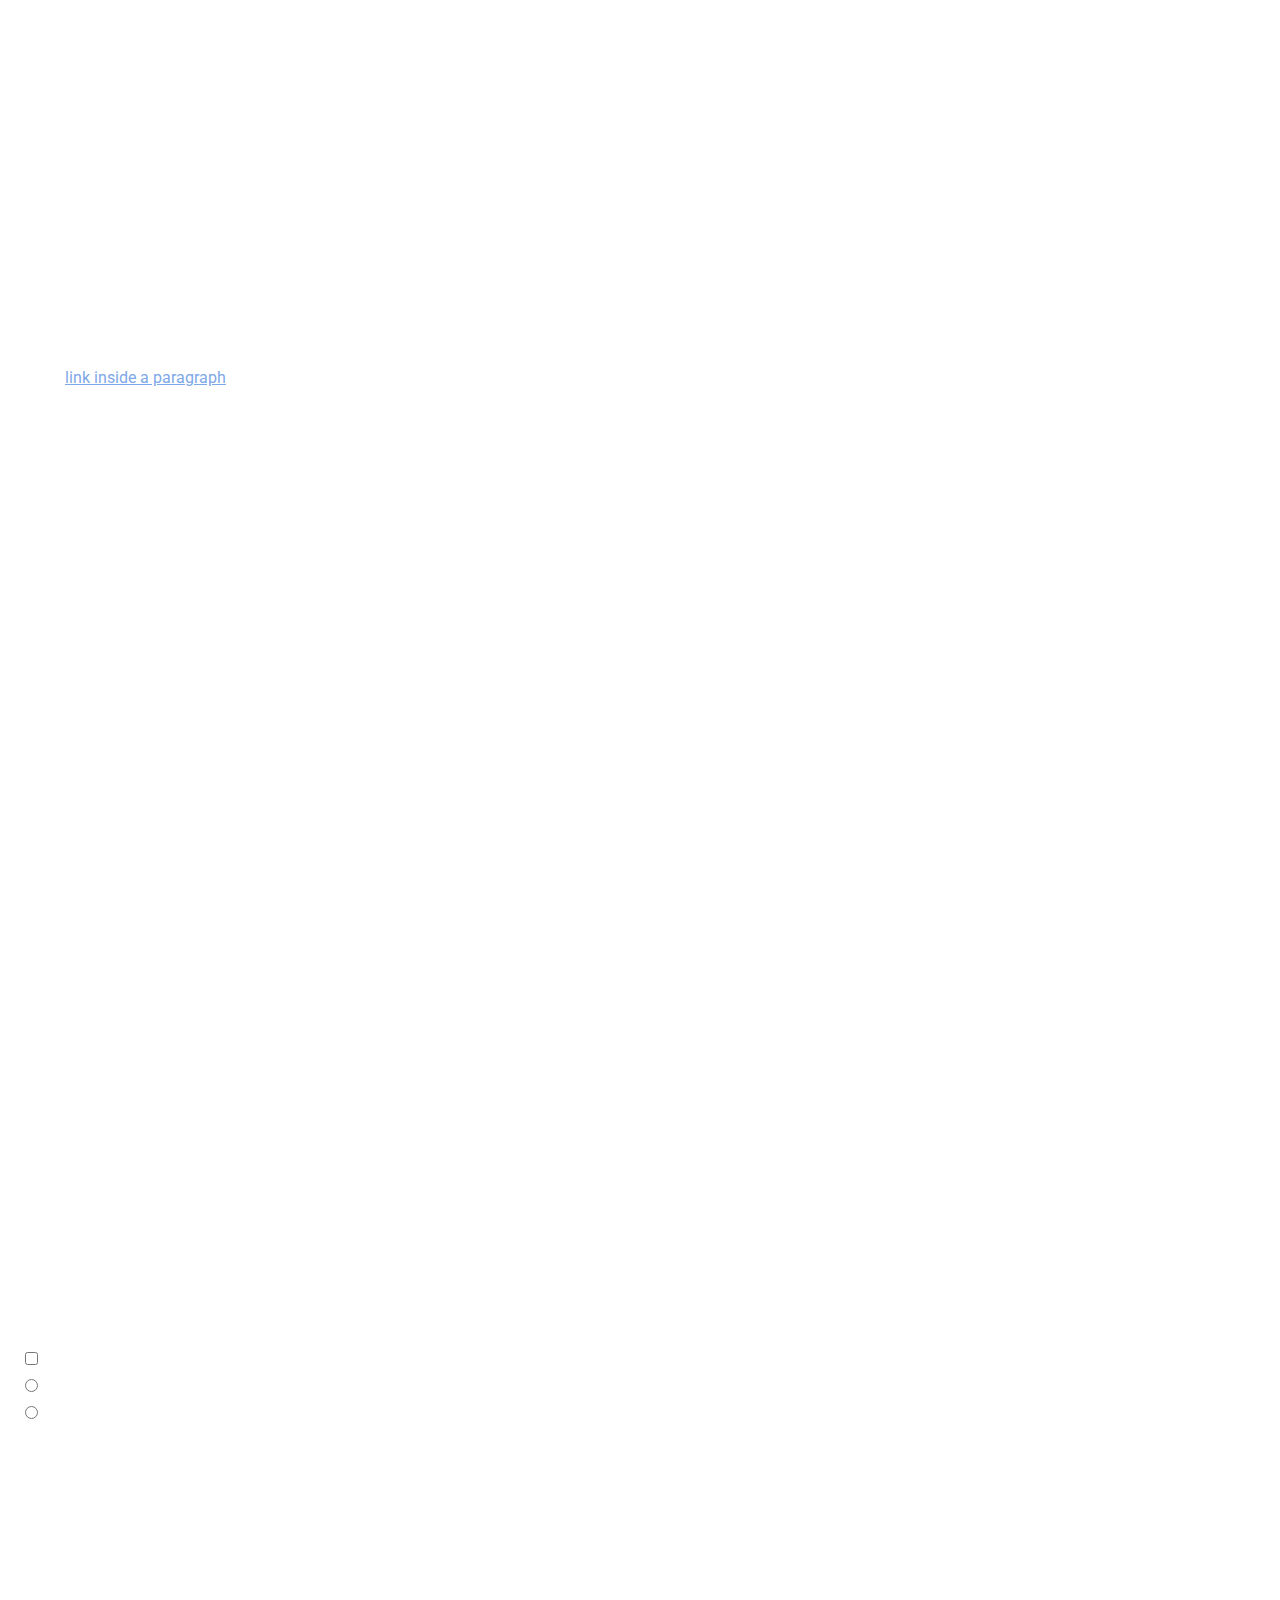
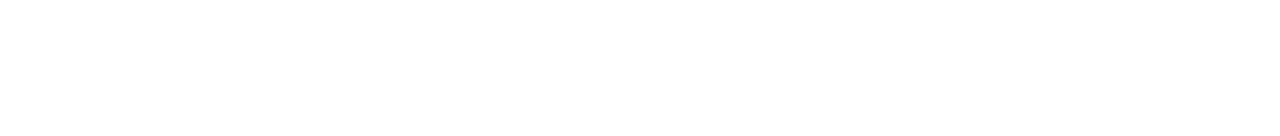
<file: src/index.html>
<!DOCTYPE html>
<html lang="en">
<head>
  <meta charset="UTF-8" />
  <meta name="viewport" content="width=device-width, initial-scale=1.0" />
  <title>Frosted CSS Framework</title>
  <link rel="stylesheet" href="../css/frosted.css" />
  <style>
    body {
      min-height: 100vh;
      background: url('https://images.unsplash.com/photo-1534796636912-3b95b3ab5986?w=1920&q=80') no-repeat center center / cover fixed;
    }
  </style>
</head>
<body>

<div>

  <!-- Headings -->
  <section>
    <h2>Headings (h1–h6)</h2>
    <h1>Heading 1</h1>
    <h2>Heading 2</h2>
    <h3>Heading 3</h3>
    <h4>Heading 4</h4>
    <h5>Heading 5</h5>
    <h6>Heading 6</h6>
  </section>

  <!-- Paragraphs & Links -->
  <section>
    <h2>Paragraphs &amp; Links</h2>
    <div>
      <div>
        <p>This is a paragraph of text demonstrating the base paragraph styling of the Frosted CSS framework. It should be readable and well-spaced.</p>
        <p>Here is a <a href="#">link inside a paragraph</a> to show anchor styling.</p>
      </div>
    </div>
  </section>

  <!-- Lists -->
  <section>
    <h2>Lists (ul, ol, li)</h2>
    <div>
      <div>
        <h3>Unordered List</h3>
        <ul>
          <li>Item one</li>
          <li>Item two</li>
          <li>Item three</li>
        </ul>
      </div>
      <div>
        <h3>Ordered List</h3>
        <ol>
          <li>First item</li>
          <li>Second item</li>
          <li>Third item</li>
        </ol>
      </div>
    </div>
  </section>

  <!-- Buttons -->
  <section>
    <h2>Buttons</h2>
    <button>Default Button</button>
  </section>

  <!-- Forms & Inputs -->
  <section>
    <h2>Forms &amp; Inputs</h2>
    <form>
      <div>
        <div>
          <label for="text-input">Text Input</label>
          <input type="text" id="text-input" placeholder="Enter text..." />
        </div>
        <div>
          <label for="email-input">Email</label>
          <input type="email" id="email-input" placeholder="email@example.com" />
        </div>
      </div>
      <div>
        <div>
          <label for="password-input">Password</label>
          <input type="password" id="password-input" placeholder="••••••••" />
        </div>
        <div>
          <label for="select-input">Select</label>
          <select id="select-input">
            <option>Option 1</option>
            <option>Option 2</option>
            <option>Option 3</option>
          </select>
        </div>
      </div>
      <div>
        <div>
          <label for="textarea-input">Textarea</label>
          <textarea id="textarea-input" rows="3" placeholder="Write something..."></textarea>
        </div>
      </div>
      <div>
        <div>
          <label><input type="checkbox" /> Checkbox</label>
        </div>
        <div>
          <label><input type="radio" name="radio" /> Radio A</label>
        </div>
        <div>
          <label><input type="radio" name="radio" /> Radio B</label>
        </div>
      </div>
      <div>
        <div>
          <button type="submit">Submit</button>
        </div>
      </div>
    </form>
  </section>

  <!-- Tables -->
  <section>
    <h2>Tables</h2>
    <div>
      <div>
        <table>
          <thead>
            <tr>
              <th>#</th>
              <th>Name</th>
              <th>Role</th>
              <th>Status</th>
            </tr>
          </thead>
          <tbody>
            <tr>
              <td>1</td>
              <td>Alice</td>
              <td>Developer</td>
              <td>Active</td>
            </tr>
            <tr>
              <td>2</td>
              <td>Bob</td>
              <td>Designer</td>
              <td>Inactive</td>
            </tr>
            <tr>
              <td>3</td>
              <td>Charlie</td>
              <td>Manager</td>
              <td>Active</td>
            </tr>
          </tbody>
        </table>
      </div>
    </div>
  </section>

</div>

</body>
</html>
</file>
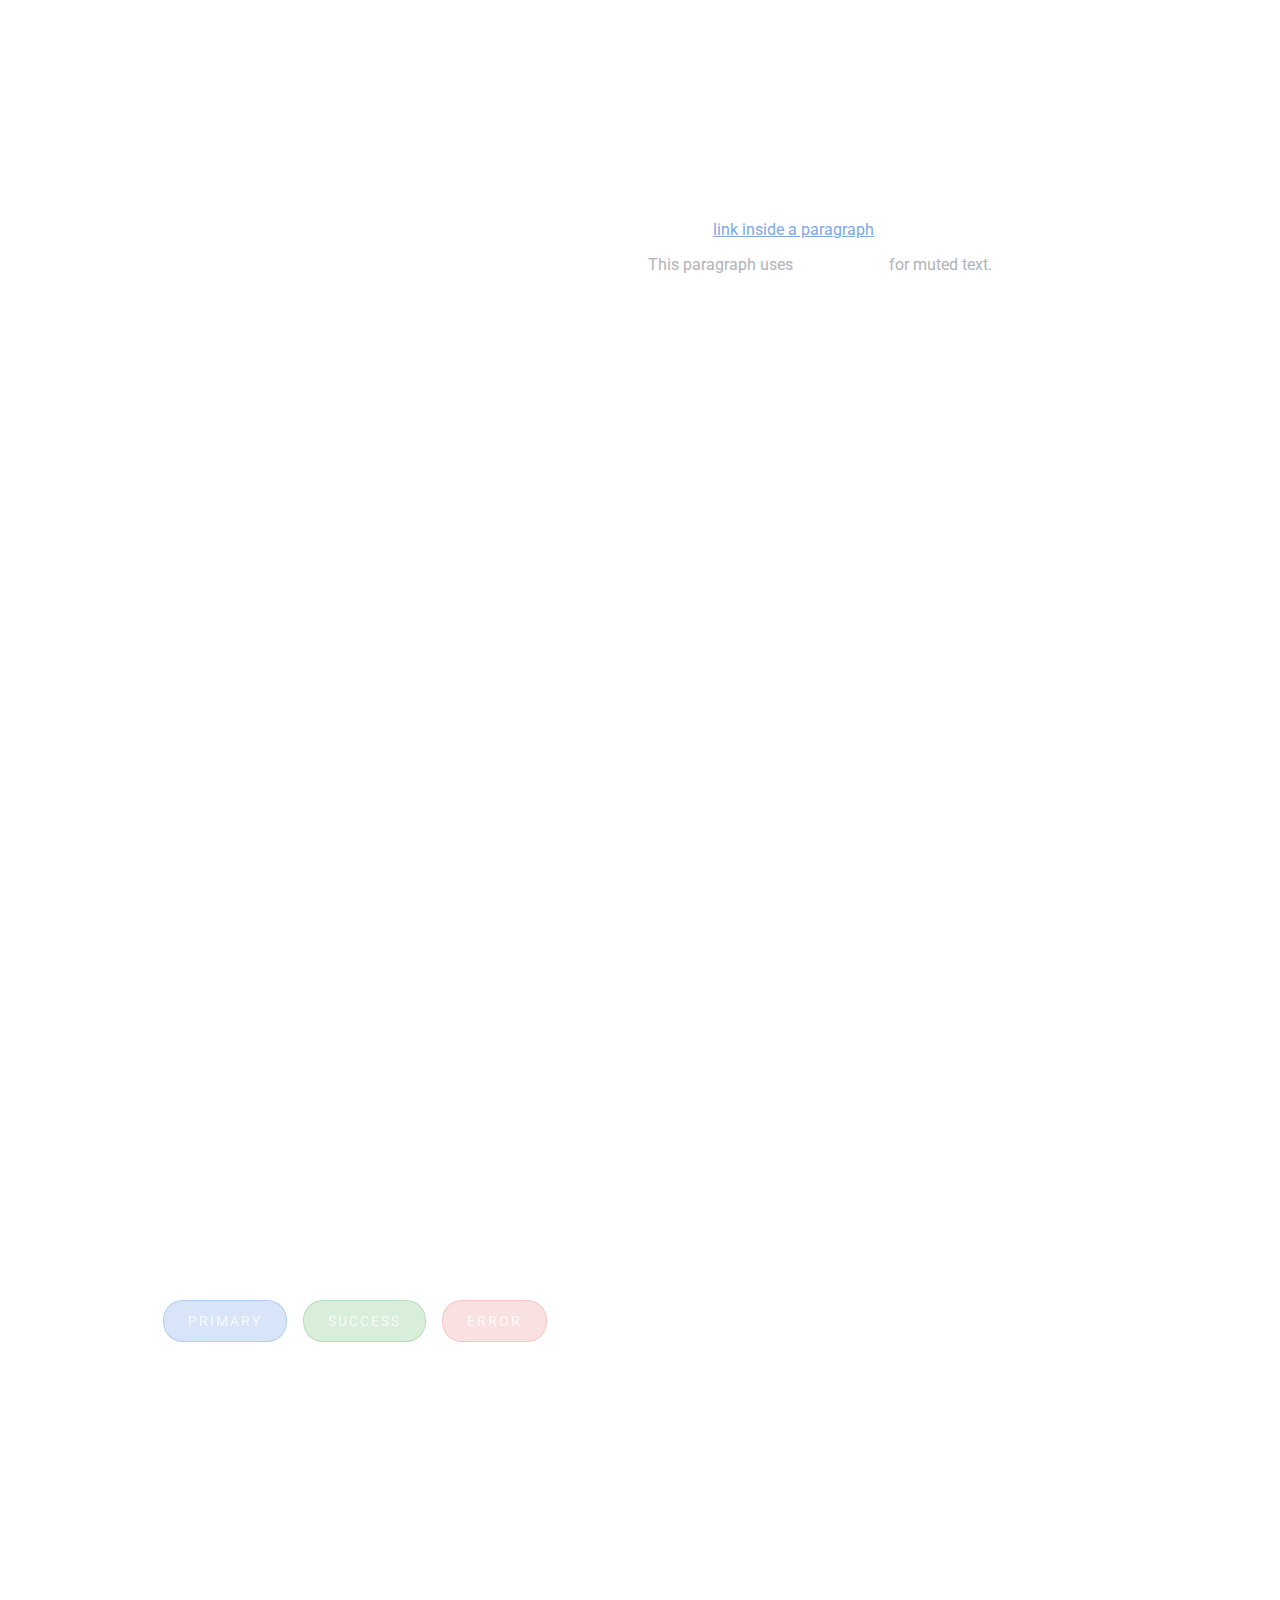
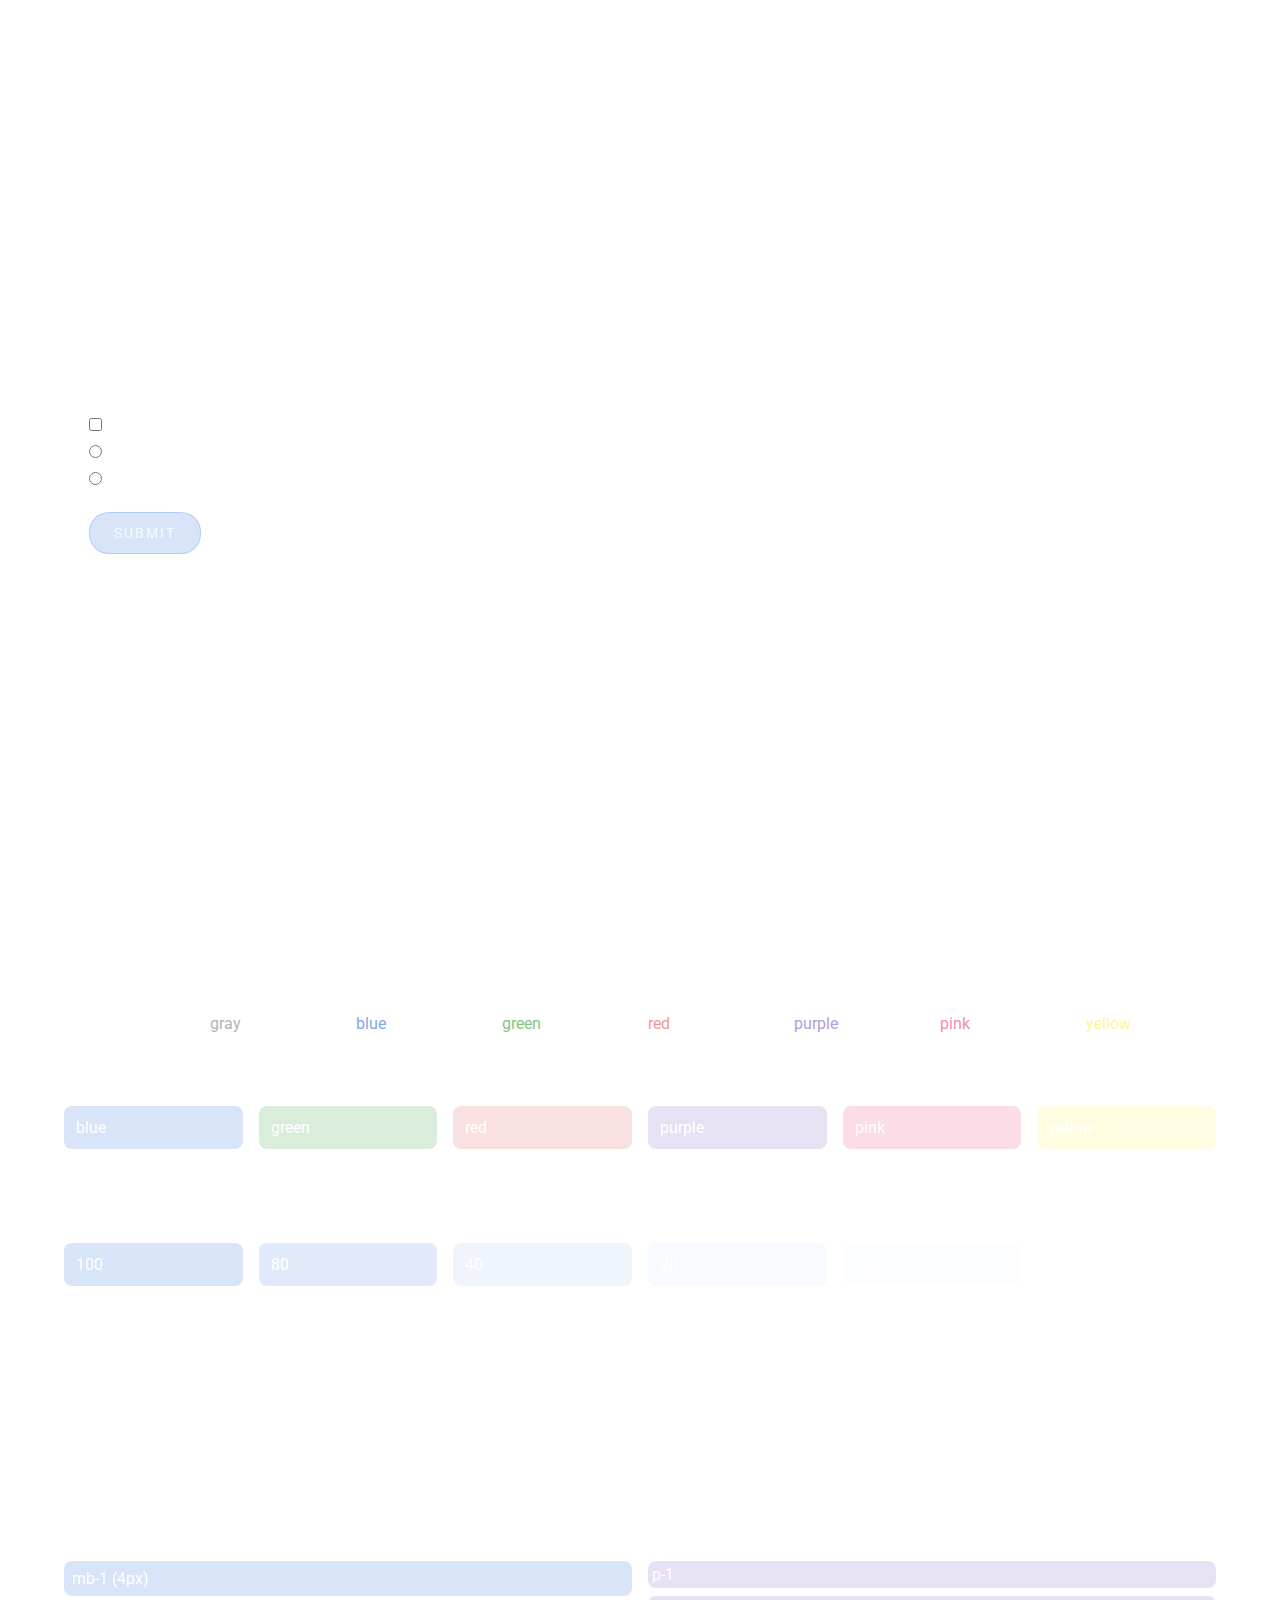
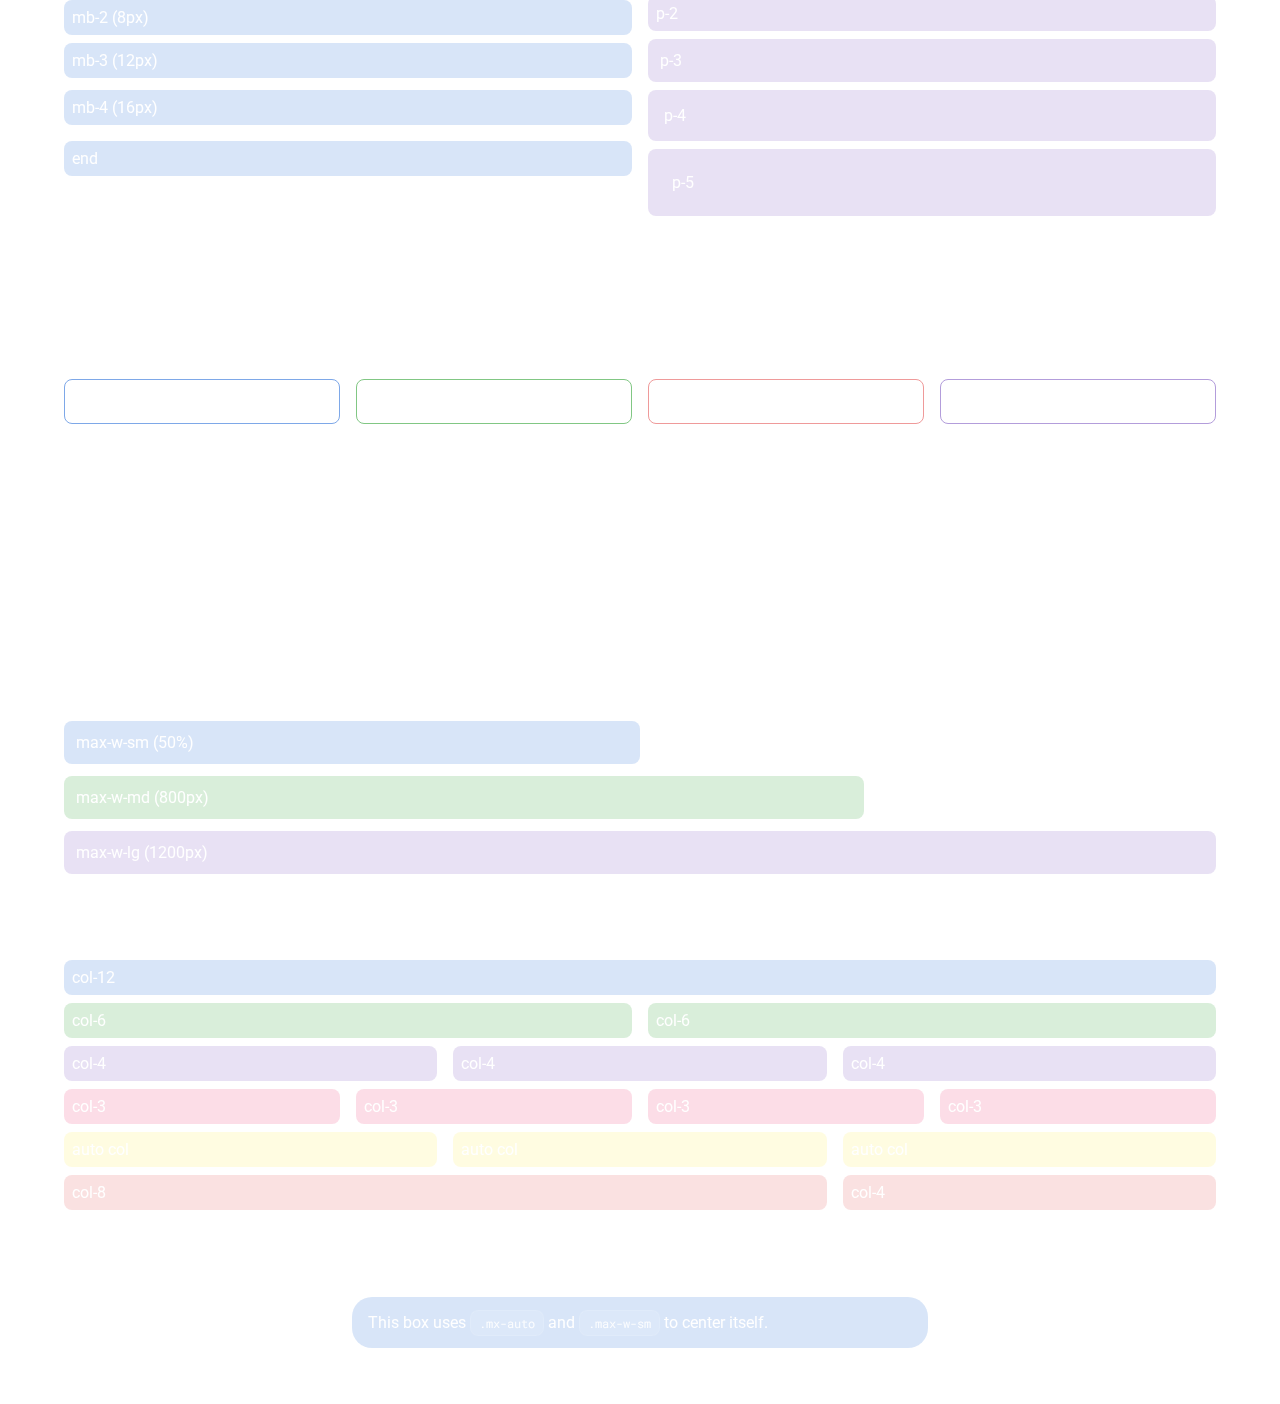
<file: src/showcase.html>
<!doctype html>
<html lang="en">
  <head>
    <meta charset="UTF-8" />
    <meta name="viewport" content="width=device-width, initial-scale=1.0" />
    <title>Frosted CSS Framework - Full Showcase</title>
    <link rel="stylesheet" href="../css/frosted.css" />
  </head>
  <body>

    <!-- Grid layout -->
    <div class="container p-5 text-white">

      <!-- Headings -->
      <section class="mb-6">
        <h1 class="h1">Frosted CSS Framework</h1>
        <p>A full showcase of every feature the framework offers.</p>
      </section>

      <!-- Typography -->
      <section class="mb-6">
        <h2 class="h2 mb-4">Typography</h2>
        <div class="row">
          <div class="col-6">
            <h1 class="h1">Heading 1</h1>
            <h2 class="h2">Heading 2</h2>
            <h3 class="h3">Heading 3</h3>
            <h4 class="h4">Heading 4</h4>
            <h5 class="h5">Heading 5</h5>
            <h6 class="h6">Heading 6</h6>
          </div>
          <div class="col-6">
            <p class="mb-4">This is a standard paragraph with default styling.</p>
            <p class="mb-4">Here is a <a href="#" class="link">link inside a paragraph</a> showing anchor styles.</p>
            <p class="text-gray mb-4">This paragraph uses <span class="code">.text-gray</span> for muted text.</p>
            <p class="fw-bold mb-4">This paragraph uses <span class="code">.fw-bold</span> for emphasis.</p>
            <p class="text-sm mb-4">Small text with <span class="code">.text-sm</span></p>
            <p class="text-base mb-4">Base text with <span class="code">.text-base</span></p>
            <p class="text-lg mb-4">Large text with <span class="code">.text-lg</span></p>
          </div>
        </div>
      </section>

      <!-- Letter Spacing and Line Height -->
      <section class="mb-6">
        <h2 class="h2 mb-4">Letter Spacing &amp; Line Height</h2>
        <div class="row">
          <div class="col-6">
            <h4 class="h4 mb-3">Letter Spacing</h4>
            <p class="tracking-0 mb-2">tracking-0 (0px)</p>
            <p class="tracking-1 mb-2">tracking-1 (1px)</p>
            <p class="tracking-2 mb-2">tracking-2 (2px)</p>
          </div>
          <div class="col-6">
            <h4 class="h4 mb-3">Line Height</h4>
            <p class="leading-tight mb-3">leading-tight (1.2) - Lorem ipsum dolor sit amet, consectetur adipiscing elit. Suspendisse varius enim in eros elementum tristique.</p>
            <p class="leading-normal mb-3">leading-normal (1.5) - Lorem ipsum dolor sit amet, consectetur adipiscing elit. Suspendisse varius enim in eros elementum tristique.</p>
          </div>
        </div>
      </section>

      <!-- Code -->
      <section class="mb-6">
        <h2 class="h2 mb-4">Code</h2>
        <p class="mb-4">Inline code: <span class="code">const x = 42;</span></p>
        <p class="mb-4">Keyboard input: <span class="kbd">Ctrl + S</span></p>
        <p class="mb-4">Sample output: <span class="samp">Error: file not found</span></p>
        <div class="pre"><span class="code">function greet(name) {
  return `Hello, ${name}!`;
}</span></div>
      </section>

      <!-- Lists -->
      <section class="mb-6">
        <h2 class="h2 mb-4">Lists</h2>
        <div class="row">
          <div class="col-4">
            <h4 class="h4">Unordered List</h4>
            <ul class="list list-unordered">
              <li class="list-item">Item one</li>
              <li class="list-item">Item two</li>
              <li class="list-item">
                Item three
                <ul class="list list-unordered">
                  <li class="list-item">Nested item</li>
                  <li class="list-item">Nested item</li>
                </ul>
              </li>
            </ul>
          </div>
          <div class="col-4">
            <h4 class="h4">Ordered List</h4>
            <ol class="list list-ordered">
              <li class="list-item">First item</li>
              <li class="list-item">Second item</li>
              <li class="list-item">Third item</li>
            </ol>
          </div>
          <div class="col-4">
            <h4 class="h4">Definition List</h4>
            <dl class="list">
              <dt class="list-term">HTML</dt>
              <dd class="list-detail">HyperText Markup Language</dd>
              <dt class="list-term">CSS</dt>
              <dd class="list-detail">Cascading Style Sheets</dd>
              <dt class="list-term">JS</dt>
              <dd class="list-detail">JavaScript</dd>
            </dl>
          </div>
        </div>
      </section>

      <!-- Buttons -->
      <section class="mb-6">
        <h2 class="h2 mb-4">Buttons</h2>
        <div class="row">
          <div class="col-auto">
            <button class="btn">Btn</button>
          </div>
          <div class="col-auto">
            <button class="btn-primary">Primary</button>
          </div>
          <div class="col-auto">
            <button class="btn-success">Success</button>
          </div>
          <div class="col-auto">
            <button class="btn-error">Error</button>
          </div>
        </div>
      </section>

      <!-- Forms -->
      <section class="mb-6">
        <h2 class="h2 mb-4">Forms</h2>
        <div class="form">
          <div class="form-group">
            <label class="form-label" for="username">Username</label>
            <input class="form-control" type="text" id="username" placeholder="Enter username..." />
          </div>
          <div class="form-group">
            <label class="form-label" for="email">Email</label>
            <input class="form-control" type="email" id="email" placeholder="you@example.com" />
          </div>
          <div class="form-group">
            <label class="form-label" for="pass">Password</label>
            <input class="form-control" type="password" id="pass" placeholder="••••••••" />
          </div>
          <div class="form-group">
            <label class="form-label" for="bio">Bio</label>
            <textarea class="form-control" id="bio" rows="3" placeholder="Tell us about yourself..."></textarea>
          </div>
          <div class="form-group">
            <label class="form-label" for="role">Role</label>
            <select class="form-select" id="role">
              <option value="" disabled selected>Choose a role...</option>
              <option value="dev">Developer</option>
              <option value="design">Designer</option>
              <option value="pm">Manager</option>
            </select>
          </div>
          <div class="form-check">
            <input class="form-check-input" type="checkbox" id="terms" />
            <label class="form-check-label" for="terms">I agree to the terms</label>
          </div>
          <div class="form-check">
            <input class="form-check-input" type="radio" name="plan" id="free" />
            <label class="form-check-label" for="free">Free Plan</label>
          </div>
          <div class="form-check">
            <input class="form-check-input" type="radio" name="plan" id="pro" />
            <label class="form-check-label" for="pro">Pro Plan</label>
          </div>
          <button class="btn-primary mt-4">Submit</button>
        </div>
      </section>

      <!-- Tables -->
      <section class="mb-6">
        <h2 class="h2 mb-4">Tables</h2>
        <table class="table table-frosted table-striped table-hover">
          <thead>
            <tr>
              <th>#</th>
              <th>Project</th>
              <th>Status</th>
              <th>Deadline</th>
            </tr>
          </thead>
          <tbody>
            <tr>
              <td>1</td>
              <td>Website Redesign</td>
              <td>In Progress</td>
              <td>Mar 2026</td>
            </tr>
            <tr>
              <td>2</td>
              <td>Mobile App</td>
              <td>Planning</td>
              <td>Jun 2026</td>
            </tr>
            <tr>
              <td>3</td>
              <td>API Integration</td>
              <td>Complete</td>
              <td>Jan 2026</td>
            </tr>
            <tr>
              <td>4</td>
              <td>Documentation</td>
              <td>In Progress</td>
              <td>Apr 2026</td>
            </tr>
          </tbody>
        </table>
      </section>

      <!-- Color utilities -->
      <section class="mb-6">
        <h2 class="h2 mb-4">Color Utilities</h2>
        <h4 class="h4 mb-3">Text Colors</h4>
        <div class="row mb-4">
          <div class="col"><p class="text-white">white</p></div>
          <div class="col"><p class="text-gray">gray</p></div>
          <div class="col"><p class="text-blue">blue</p></div>
          <div class="col"><p class="text-green">green</p></div>
          <div class="col"><p class="text-red">red</p></div>
          <div class="col"><p class="text-purple">purple</p></div>
          <div class="col"><p class="text-pink">pink</p></div>
          <div class="col"><p class="text-yellow">yellow</p></div>
        </div>
        <h4 class="h4 mb-3">Background Colors</h4>
        <div class="row">
          <div class="col"><div class="bg-blue text-white p-3 rounded-sm mb-2">blue</div></div>
          <div class="col"><div class="bg-green text-white p-3 rounded-sm mb-2">green</div></div>
          <div class="col"><div class="bg-red text-white p-3 rounded-sm mb-2">red</div></div>
          <div class="col"><div class="bg-purple text-white p-3 rounded-sm mb-2">purple</div></div>
          <div class="col"><div class="bg-pink text-white p-3 rounded-sm mb-2">pink</div></div>
          <div class="col"><div class="bg-yellow text-white p-3 rounded-sm mb-2">yellow</div></div>
        </div>
      </section>

      <!-- Opacity utilities -->
      <section class="mb-6">
        <h2 class="h2 mb-4">Opacity Utilities</h2>
        <div class="row">
          <div class="col"><div class="bg-blue p-3 rounded-sm mb-2 opacity-100">100</div></div>
          <div class="col"><div class="bg-blue p-3 rounded-sm mb-2 opacity-80">80</div></div>
          <div class="col"><div class="bg-blue p-3 rounded-sm mb-2 opacity-40">40</div></div>
          <div class="col"><div class="bg-blue p-3 rounded-sm mb-2 opacity-20">20</div></div>
          <div class="col"><div class="bg-blue p-3 rounded-sm mb-2 opacity-10">10</div></div>
          <div class="col"><div class="bg-blue p-3 rounded-sm mb-2 opacity-0">0</div></div>
        </div>
      </section>

      <!-- Blur utilities -->
      <section class="mb-6">
        <h2 class="h2 mb-4">Blur Utilities</h2>
        <div class="row">
          <div class="col"><div class="border border-white p-3 rounded-sm mb-2 blur-0">blur-0</div></div>
          <div class="col"><div class="border border-white p-3 rounded-sm mb-2 blur-1">blur-1</div></div>
          <div class="col"><div class="border border-white p-3 rounded-sm mb-2 blur-2">blur-2</div></div>
          <div class="col"><div class="border border-white p-3 rounded-sm mb-2 blur-3">blur-3</div></div>
        </div>
      </section>

      <!-- Spacing utilities -->
      <section class="mb-6">
        <h2 class="h2 mb-4">Spacing Utilities</h2>
        <div class="row">
          <div class="col-6">
            <h4 class="h4 mb-3">Margin</h4>
            <div class="bg-blue p-2 rounded-sm mb-1 blur-1">mb-1 (4px)</div>
            <div class="bg-blue p-2 rounded-sm mb-2">mb-2 (8px)</div>
            <div class="bg-blue p-2 rounded-sm mb-3">mb-3 (12px)</div>
            <div class="bg-blue p-2 rounded-sm mb-4">mb-4 (16px)</div>
            <div class="bg-blue p-2 rounded-sm">end</div>
          </div>
          <div class="col-6">
            <h4 class="h4 mb-3">Padding</h4>
            <div class="bg-purple p-1 rounded-sm mb-2">p-1</div>
            <div class="bg-purple p-2 rounded-sm mb-2">p-2</div>
            <div class="bg-purple p-3 rounded-sm mb-2">p-3</div>
            <div class="bg-purple p-4 rounded-sm mb-2">p-4</div>
            <div class="bg-purple p-5 rounded-sm mb-2">p-5</div>
          </div>
        </div>
      </section>

      <!-- Border utilities -->
      <section class="mb-6">
        <h2 class="h2 mb-4">Border Utilities</h2>
        <div class="row">
          <div class="col">
            <div class="border border-white p-3 mb-2 rounded-0">rounded-0</div>
          </div>
          <div class="col">
            <div class="border border-white p-3 mb-2 rounded-sm">rounded-sm</div>
          </div>
          <div class="col">
            <div class="border border-white p-3 mb-2 rounded-md">rounded-md</div>
          </div>
          <div class="col">
            <div class="border border-white p-3 mb-2 rounded-full px-4">rounded-full</div>
          </div>
        </div>
        <div class="row mt-4">
          <div class="col">
            <div class="border-1 border-blue p-3 rounded-sm">border-blue</div>
          </div>
          <div class="col">
            <div class="border-1 border-green p-3 rounded-sm">border-green</div>
          </div>
          <div class="col">
            <div class="border-1 border-red p-3 rounded-sm">border-red</div>
          </div>
          <div class="col">
            <div class="border-1 border-purple p-3 rounded-sm">border-purple</div>
          </div>
        </div>
      </section>

      <!-- Font weight utilities -->
      <section class="mb-6">
        <h2 class="h2 mb-4">Font Weight Utilities</h2>
        <p class="fw-light">Light (300)</p>
        <p class="fw-regular">Regular (400)</p>
        <p class="fw-medium">Medium (500)</p>
        <p class="fw-bold">Bold (700)</p>
      </section>

      <!-- Max Width utilities -->
      <section class="mb-6">
        <h2 class="h2 mb-4">Max Width Utilities</h2>
        <div class="bg-blue p-3 rounded-sm mb-3 max-w-sm">max-w-sm (50%)</div>
        <div class="bg-green p-3 rounded-sm mb-3 max-w-md">max-w-md (800px)</div>
        <div class="bg-purple p-3 rounded-sm mb-3 max-w-lg">max-w-lg (1200px)</div>
      </section>

      <!-- Grid system -->
      <section class="mb-6">
        <h2 class="h2 mb-4">Grid System</h2>
        <div class="row mb-2">
          <div class="col-12"><div class="bg-blue p-2 rounded-sm">col-12</div></div>
        </div>
        <div class="row mb-2">
          <div class="col-6"><div class="bg-green p-2 rounded-sm">col-6</div></div>
          <div class="col-6"><div class="bg-green p-2 rounded-sm">col-6</div></div>
        </div>
        <div class="row mb-2">
          <div class="col-4"><div class="bg-purple p-2 rounded-sm">col-4</div></div>
          <div class="col-4"><div class="bg-purple p-2 rounded-sm">col-4</div></div>
          <div class="col-4"><div class="bg-purple p-2 rounded-sm">col-4</div></div>
        </div>
        <div class="row mb-2">
          <div class="col-3"><div class="bg-pink p-2 rounded-sm">col-3</div></div>
          <div class="col-3"><div class="bg-pink p-2 rounded-sm">col-3</div></div>
          <div class="col-3"><div class="bg-pink p-2 rounded-sm">col-3</div></div>
          <div class="col-3"><div class="bg-pink p-2 rounded-sm">col-3</div></div>
        </div>
        <div class="row mb-2">
          <div class="col"><div class="bg-yellow p-2 rounded-sm">auto col</div></div>
          <div class="col"><div class="bg-yellow p-2 rounded-sm">auto col</div></div>
          <div class="col"><div class="bg-yellow p-2 rounded-sm">auto col</div></div>
        </div>
        <div class="row">
          <div class="col-8"><div class="bg-red p-2 rounded-sm">col-8</div></div>
          <div class="col-4"><div class="bg-red p-2 rounded-sm">col-4</div></div>
        </div>
      </section>

      <!-- Centered content -->
      <section class="mb-6">
        <h2 class="h2 mb-4">Centered Content</h2>
        <div class="bg-blue p-4 rounded-md mx-auto max-w-sm">
          This box uses <span class="code">.mx-auto</span> and <span class="code">.max-w-sm</span> to center itself.
        </div>
      </section>

    </div>
  </body>
</html>
</file>
<file: css/frosted.css>
@import url("https://fonts.googleapis.com/css2?family=Roboto:wght@300;400;500;700&display=swap");
@import url("https://fonts.googleapis.com/css2?family=Roboto+Mono:wght@400;500;700&display=swap");
/***
    The new CSS reset - version 1.11.3 (last updated 25.08.2024)
    GitHub page: https://github.com/elad2412/the-new-css-reset
***/
*:where(:not(html, iframe, canvas, img, svg, video, audio):not(svg *, symbol *)) {
  all: unset;
  display: revert;
}

*,
*::before,
*::after {
  box-sizing: border-box;
}

html {
  -moz-text-size-adjust: none;
  -webkit-text-size-adjust: none;
  text-size-adjust: none;
}

a, button {
  cursor: revert;
}

ol, ul, menu, summary {
  list-style: none;
}

ol {
  counter-reset: revert;
}

img {
  max-inline-size: 100%;
  max-block-size: 100%;
}

table {
  border-collapse: collapse;
}

input, textarea {
  -webkit-user-select: auto;
}

textarea {
  white-space: revert;
}

meter {
  -webkit-appearance: revert;
  appearance: revert;
}

:where(pre) {
  all: revert;
  box-sizing: border-box;
}

::placeholder {
  color: unset;
}

:where([hidden]) {
  display: none;
}

:where([contenteditable]:not([contenteditable=false])) {
  -moz-user-modify: read-write;
  -webkit-user-modify: read-write;
  overflow-wrap: break-word;
  -webkit-line-break: after-white-space;
  -webkit-user-select: auto;
}

:where([draggable=true]) {
  -webkit-user-drag: element;
}

:where(dialog:modal) {
  all: revert;
  box-sizing: border-box;
}

::-webkit-details-marker {
  display: none;
}

body {
  font-family: "Roboto", sans-serif;
  font-size: 16px;
  font-weight: 400;
  color: #FFFFFF;
  min-height: 100vh;
  background: url("https://images.unsplash.com/photo-1534796636912-3b95b3ab5986?w=1920&q=80") no-repeat center center/cover fixed;
}

p {
  margin-top: 0;
  margin-bottom: 16px;
}

button, .btn {
  appearance: none;
  -webkit-appearance: none;
  display: inline-block;
  padding: 12px 24px;
  text-decoration: none;
  border-radius: 20px;
  background-color: rgba(255, 255, 255, 0.02);
  border: 1px solid rgba(255, 255, 255, 0.15);
  backdrop-filter: blur(2px);
  -webkit-backdrop-filter: blur(2px);
  color: rgba(255, 255, 255, 0.8);
  font-size: 14px;
  letter-spacing: 2px;
  cursor: pointer;
  text-transform: uppercase;
}
button:hover, .btn:hover {
  background-color: rgba(255, 255, 255, 0.2);
}
button:focus, .btn:focus {
  outline: none;
}

.btn-primary {
  appearance: none;
  -webkit-appearance: none;
  display: inline-block;
  padding: 12px 24px;
  text-decoration: none;
  border-radius: 20px;
  background-color: rgba(126, 168, 232, 0.3);
  border: 1px solid rgba(126, 168, 232, 0.4);
  backdrop-filter: blur(2px);
  -webkit-backdrop-filter: blur(2px);
  color: rgba(255, 255, 255, 0.8);
  font-size: 14px;
  letter-spacing: 2px;
  cursor: pointer;
  text-transform: uppercase;
}
.btn-primary:hover {
  background-color: rgba(255, 255, 255, 0.2);
}
.btn-primary:focus {
  outline: none;
}

.btn-success {
  appearance: none;
  -webkit-appearance: none;
  display: inline-block;
  padding: 12px 24px;
  text-decoration: none;
  border-radius: 20px;
  background-color: rgba(129, 199, 132, 0.3);
  border: 1px solid rgba(129, 199, 132, 0.4);
  backdrop-filter: blur(2px);
  -webkit-backdrop-filter: blur(2px);
  color: rgba(255, 255, 255, 0.8);
  font-size: 14px;
  letter-spacing: 2px;
  cursor: pointer;
  text-transform: uppercase;
}
.btn-success:hover {
  background-color: rgba(255, 255, 255, 0.2);
}
.btn-success:focus {
  outline: none;
}

.btn-error {
  appearance: none;
  -webkit-appearance: none;
  display: inline-block;
  padding: 12px 24px;
  text-decoration: none;
  border-radius: 20px;
  background-color: rgba(239, 154, 154, 0.3);
  border: 1px solid rgba(239, 154, 154, 0.4);
  backdrop-filter: blur(2px);
  -webkit-backdrop-filter: blur(2px);
  color: rgba(255, 255, 255, 0.8);
  font-size: 14px;
  letter-spacing: 2px;
  cursor: pointer;
  text-transform: uppercase;
}
.btn-error:hover {
  background-color: rgba(255, 255, 255, 0.2);
}
.btn-error:focus {
  outline: none;
}

.container {
  width: 100%;
  max-width: 1200px;
  margin-inline: auto;
  padding-inline: 16px;
}

.row {
  display: flex;
  flex-wrap: wrap;
  margin-inline: -8px;
}

.col-1 {
  flex: 0 0 auto;
  width: 8.3333333333%;
  padding-inline: 8px;
}

.col-2 {
  flex: 0 0 auto;
  width: 16.6666666667%;
  padding-inline: 8px;
}

.col-3 {
  flex: 0 0 auto;
  width: 25%;
  padding-inline: 8px;
}

.col-4 {
  flex: 0 0 auto;
  width: 33.3333333333%;
  padding-inline: 8px;
}

.col-5 {
  flex: 0 0 auto;
  width: 41.6666666667%;
  padding-inline: 8px;
}

.col-6 {
  flex: 0 0 auto;
  width: 50%;
  padding-inline: 8px;
}

.col-7 {
  flex: 0 0 auto;
  width: 58.3333333333%;
  padding-inline: 8px;
}

.col-8 {
  flex: 0 0 auto;
  width: 66.6666666667%;
  padding-inline: 8px;
}

.col-9 {
  flex: 0 0 auto;
  width: 75%;
  padding-inline: 8px;
}

.col-10 {
  flex: 0 0 auto;
  width: 83.3333333333%;
  padding-inline: 8px;
}

.col-11 {
  flex: 0 0 auto;
  width: 91.6666666667%;
  padding-inline: 8px;
}

.col-12 {
  flex: 0 0 auto;
  width: 100%;
  padding-inline: 8px;
}

.col {
  flex: 1 0 0%;
  padding-inline: 8px;
}

.col-auto {
  flex: 0 0 auto;
  width: auto;
  padding-inline: 8px;
}

@media (max-width: 768px) {
  .col-1 {
    width: 100%;
  }
  .col-2 {
    width: 100%;
  }
  .col-3 {
    width: 100%;
  }
  .col-4 {
    width: 100%;
  }
  .col-5 {
    width: 100%;
  }
  .col-6 {
    width: 100%;
  }
  .col-7 {
    width: 100%;
  }
  .col-8 {
    width: 100%;
  }
  .col-9 {
    width: 100%;
  }
  .col-10 {
    width: 100%;
  }
  .col-11 {
    width: 100%;
  }
  .col-12 {
    width: 100%;
  }
}
form, .form {
  max-width: 50%;
  padding: 24px;
  border-radius: 20px;
  background-color: rgba(255, 255, 255, 0.02);
  border: 1px solid rgba(255, 255, 255, 0.15);
  backdrop-filter: blur(2px);
  -webkit-backdrop-filter: blur(2px);
}
form label:not(.form-check-label), .form label:not(.form-check-label) {
  display: block;
  margin-bottom: 8px;
  color: rgba(255, 255, 255, 0.8);
}
form input:not([type=checkbox]):not([type=radio]),
form textarea, .form input:not([type=checkbox]):not([type=radio]),
.form textarea {
  width: 100%;
  padding: 12px 24px;
  border-radius: 20px;
  border: 1px solid rgba(255, 255, 255, 0.15);
  background-color: rgba(255, 255, 255, 0.02);
  backdrop-filter: blur(2px);
  -webkit-backdrop-filter: blur(2px);
  color: rgba(255, 255, 255, 0.8);
}
form input:not([type=checkbox]):not([type=radio]):hover,
form textarea:hover, .form input:not([type=checkbox]):not([type=radio]):hover,
.form textarea:hover {
  background-color: rgba(255, 255, 255, 0.2);
}
form input:not([type=checkbox]):not([type=radio]):focus,
form textarea:focus, .form input:not([type=checkbox]):not([type=radio]):focus,
.form textarea:focus {
  outline: none;
  border-color: rgba(126, 168, 232, 0.4);
  background-color: rgba(126, 168, 232, 0.3);
}
form input:not([type=checkbox]):not([type=radio])::placeholder,
form textarea::placeholder, .form input:not([type=checkbox]):not([type=radio])::placeholder,
.form textarea::placeholder {
  color: rgba(255, 255, 255, 0.4);
}
form input:not([type=checkbox]):not([type=radio]),
form textarea, .form input:not([type=checkbox]):not([type=radio]),
.form textarea {
  margin-bottom: 16px;
}
form input[type=checkbox],
form input[type=radio], .form input[type=checkbox],
.form input[type=radio] {
  appearance: revert;
  -webkit-appearance: revert;
  width: auto;
  height: auto;
  margin-right: 8px;
  margin-bottom: 0;
  cursor: pointer;
  backdrop-filter: none;
  -webkit-backdrop-filter: none;
  background-color: transparent;
  background-image: none;
  border: revert;
  border-radius: revert;
  padding: revert;
  color: revert;
}
form select, .form select {
  width: 100%;
  padding: 12px 24px;
  border-radius: 20px;
  border: 1px solid rgba(255, 255, 255, 0.15);
  background-color: rgba(255, 255, 255, 0.02);
  backdrop-filter: blur(2px);
  -webkit-backdrop-filter: blur(2px);
  color: rgba(255, 255, 255, 0.8);
}
form select:hover, .form select:hover {
  background-color: rgba(255, 255, 255, 0.2);
}
form select:focus, .form select:focus {
  outline: none;
  border-color: rgba(126, 168, 232, 0.4);
  background-color: rgba(126, 168, 232, 0.3);
}
form select::placeholder, .form select::placeholder {
  color: rgba(255, 255, 255, 0.4);
}
form select, .form select {
  appearance: none;
  -webkit-appearance: none;
  padding-right: 48px;
  cursor: pointer;
  margin-bottom: 16px;
  background-image: url("data:image/svg+xml,%3Csvg xmlns='http://www.w3.org/2000/svg' width='12' height='8' viewBox='0 0 12 8'%3E%3Cpath fill='rgba(255,255,255,0.8)' d='M6 8L0 0h12z'/%3E%3C/svg%3E");
  background-repeat: no-repeat;
  background-position: right 24px center;
}
form select option, .form select option {
  background-color: #131313;
  color: rgba(255, 255, 255, 0.8);
  padding: 12px;
}

.form-group {
  margin-bottom: 16px;
}

.form-label {
  display: block;
  color: rgba(255, 255, 255, 0.8);
}

.form-control {
  width: 100%;
  padding: 12px 24px;
  border-radius: 20px;
  border: 1px solid rgba(255, 255, 255, 0.15);
  background-color: rgba(255, 255, 255, 0.02);
  backdrop-filter: blur(2px);
  -webkit-backdrop-filter: blur(2px);
  color: rgba(255, 255, 255, 0.8);
}
.form-control:hover {
  background-color: rgba(255, 255, 255, 0.2);
}
.form-control:focus {
  outline: none;
  border-color: rgba(126, 168, 232, 0.4);
  background-color: rgba(126, 168, 232, 0.3);
}
.form-control::placeholder {
  color: rgba(255, 255, 255, 0.4);
}

.form-select {
  width: 100%;
  padding: 12px 24px;
  border-radius: 20px;
  border: 1px solid rgba(255, 255, 255, 0.15);
  background-color: rgba(255, 255, 255, 0.02);
  backdrop-filter: blur(2px);
  -webkit-backdrop-filter: blur(2px);
  color: rgba(255, 255, 255, 0.8);
}
.form-select:hover {
  background-color: rgba(255, 255, 255, 0.2);
}
.form-select:focus {
  outline: none;
  border-color: rgba(126, 168, 232, 0.4);
  background-color: rgba(126, 168, 232, 0.3);
}
.form-select::placeholder {
  color: rgba(255, 255, 255, 0.4);
}
.form-select {
  appearance: none;
  -webkit-appearance: none;
  padding-right: 48px;
  cursor: pointer;
  background-image: url("data:image/svg+xml,%3Csvg xmlns='http://www.w3.org/2000/svg' width='12' height='8' viewBox='0 0 12 8'%3E%3Cpath fill='rgba(255,255,255,0.8)' d='M6 8L0 0h12z'/%3E%3C/svg%3E");
  background-repeat: no-repeat;
  background-position: right 24px center;
}
.form-select option {
  background-color: #131313;
  color: rgba(255, 255, 255, 0.8);
  padding: 12px;
}

.form-check {
  display: flex;
  align-items: center;
  margin-bottom: 8px;
  gap: 8px;
}

.form-check-input {
  appearance: revert;
  -webkit-appearance: revert;
  width: auto;
  height: auto;
  margin: 0;
  margin-right: 8px;
  padding: revert;
  border: revert;
  border-radius: revert;
  background-color: transparent;
  backdrop-filter: none;
  -webkit-backdrop-filter: none;
  cursor: pointer;
}

.form-check-label {
  color: rgba(255, 255, 255, 0.8);
  cursor: pointer;
}

h1, h2, h3, h4, h5, h6,
.h1, .h2, .h3, .h4, .h5, .h6 {
  margin-top: 0;
  margin-bottom: 8px;
  font-family: "Roboto", sans-serif;
  color: #FFFFFF;
  font-weight: 500;
  line-height: 1.2;
}

h1, .h1 {
  font-size: 2.5rem;
}

h2, .h2 {
  font-size: 2rem;
}

h3, .h3 {
  font-size: 1.75rem;
}

h4, .h4 {
  font-size: 1.5rem;
}

h5, .h5 {
  font-size: 1.25rem;
}

h6, .h6 {
  font-size: 1rem;
}

ul, ol, dl, .list {
  margin-top: 0;
  margin-bottom: 16px;
  padding-left: 32px;
  font-family: "Roboto", sans-serif;
  color: rgba(255, 255, 255, 0.8);
}

li, .list-item {
  line-height: 1.5;
}

ul ul, ul ol, ol ul, ol ol,
.list .list {
  margin-bottom: 0;
}

ul, .list-unordered {
  list-style-type: disc;
}

ol, .list-ordered {
  list-style-type: decimal;
}

dt, .list-term {
  font-weight: 700;
}

dd, .list-detail {
  margin-bottom: 8px;
  margin-left: 0;
}

table, .table {
  max-width: 800px;
  width: 100%;
  border-collapse: separate;
  border-spacing: 0;
  font-family: "Roboto", sans-serif;
  font-size: 16px;
  margin-bottom: 16px;
  color: rgba(255, 255, 255, 0.8);
  background-color: rgba(255, 255, 255, 0.02);
  border: 1px solid rgba(255, 255, 255, 0.15);
  border-radius: 20px;
  backdrop-filter: blur(2px);
  -webkit-backdrop-filter: blur(2px);
  overflow: hidden;
}
table thead, .table thead {
  background-color: rgba(255, 255, 255, 0.05);
}
table th,
table td, .table th,
.table td {
  text-align: left;
  padding: 12px 24px;
  border-bottom: 1px solid rgba(255, 255, 255, 0.15);
}
table th, .table th {
  font-weight: 700;
}
table tbody tr:last-child td, .table tbody tr:last-child td {
  border-bottom: none;
}

.table-frosted {
  background-color: rgba(255, 255, 255, 0.02);
  border: 1px solid rgba(255, 255, 255, 0.15);
  border-radius: 20px;
  backdrop-filter: blur(2px);
  -webkit-backdrop-filter: blur(2px);
  overflow: hidden;
}

.table-striped tbody tr:nth-child(odd) {
  background-color: rgba(255, 255, 255, 0.04);
}

.table-hover tbody tr:hover {
  background-color: rgba(255, 255, 255, 0.1);
}

code, kbd, samp,
.code, .kbd, .samp {
  font-family: "Roboto Mono", monospace;
  font-size: 12px;
  color: rgba(255, 255, 255, 0.9);
  background-color: rgba(255, 255, 255, 0.08);
  padding: 4px 8px;
  border-radius: 8px;
  border: 1px solid rgba(255, 255, 255, 0.1);
}

pre, .pre {
  font-family: "Roboto Mono", monospace;
  font-size: 12px;
  color: rgba(255, 255, 255, 0.9);
  background-color: rgba(255, 255, 255, 0.02);
  border: 1px solid rgba(255, 255, 255, 0.15);
  border-radius: 20px;
  padding: 16px 24px;
  margin-top: 16px;
  margin-bottom: 16px;
  backdrop-filter: blur(2px);
  -webkit-backdrop-filter: blur(2px);
  overflow-x: auto;
  white-space: pre;
}
pre code, pre .code, .pre code, .pre .code {
  background: none;
  border: none;
  padding: 0;
  border-radius: 0;
}

a, .link {
  color: #7ea8e8;
  text-decoration: underline;
}
a:hover, .link:hover {
  color: rgba(126, 168, 232, 0.75);
}
a:focus, .link:focus {
  outline: none;
}

.bg-white {
  background-color: rgba(255, 255, 255, 0.3);
  backdrop-filter: blur(2px);
  -webkit-backdrop-filter: blur(2px);
}

.bg-black {
  background-color: rgba(19, 19, 19, 0.3);
  backdrop-filter: blur(2px);
  -webkit-backdrop-filter: blur(2px);
}

.bg-gray {
  background-color: rgba(176, 179, 184, 0.3);
  backdrop-filter: blur(2px);
  -webkit-backdrop-filter: blur(2px);
}

.bg-blue {
  background-color: rgba(126, 168, 232, 0.3);
  backdrop-filter: blur(2px);
  -webkit-backdrop-filter: blur(2px);
}

.bg-green {
  background-color: rgba(129, 199, 132, 0.3);
  backdrop-filter: blur(2px);
  -webkit-backdrop-filter: blur(2px);
}

.bg-red {
  background-color: rgba(239, 154, 154, 0.3);
  backdrop-filter: blur(2px);
  -webkit-backdrop-filter: blur(2px);
}

.bg-purple {
  background-color: rgba(179, 157, 219, 0.3);
  backdrop-filter: blur(2px);
  -webkit-backdrop-filter: blur(2px);
}

.bg-pink {
  background-color: rgba(244, 143, 177, 0.3);
  backdrop-filter: blur(2px);
  -webkit-backdrop-filter: blur(2px);
}

.bg-yellow {
  background-color: rgba(255, 245, 157, 0.3);
  backdrop-filter: blur(2px);
  -webkit-backdrop-filter: blur(2px);
}

.text-white {
  color: #FFFFFF;
}

.text-black {
  color: #131313;
}

.text-gray {
  color: #b0b3b8;
}

.text-blue {
  color: #7ea8e8;
}

.text-green {
  color: #81c784;
}

.text-red {
  color: #ef9a9a;
}

.text-purple {
  color: #b39ddb;
}

.text-pink {
  color: #f48fb1;
}

.text-yellow {
  color: #fff59d;
}

.border-0 {
  border-width: 0;
  border-style: solid;
}

.border-1 {
  border-width: 1px;
  border-style: solid;
}

.border-2 {
  border-width: 2px;
  border-style: solid;
}

.border-3 {
  border-width: 3px;
  border-style: solid;
}

.border-4 {
  border-width: 4px;
  border-style: solid;
}

.border {
  border: 1px solid;
}

.border-none {
  border: none;
}

.border-white {
  border-color: #FFFFFF;
}

.border-black {
  border-color: #131313;
}

.border-gray {
  border-color: #b0b3b8;
}

.border-blue {
  border-color: #7ea8e8;
}

.border-green {
  border-color: #81c784;
}

.border-red {
  border-color: #ef9a9a;
}

.border-purple {
  border-color: #b39ddb;
}

.border-pink {
  border-color: #f48fb1;
}

.border-yellow {
  border-color: #fff59d;
}

.rounded-0 {
  border-radius: 0;
}

.rounded-sm {
  border-radius: 8px;
}

.rounded-md {
  border-radius: 20px;
}

.rounded-full {
  border-radius: 9999px;
}

.blur-0 {
  backdrop-filter: blur(0px);
  -webkit-backdrop-filter: blur(0px);
}

.blur-1 {
  backdrop-filter: blur(2px);
  -webkit-backdrop-filter: blur(2px);
}

.blur-2 {
  backdrop-filter: blur(4px);
  -webkit-backdrop-filter: blur(4px);
}

.blur-3 {
  backdrop-filter: blur(8px);
  -webkit-backdrop-filter: blur(8px);
}

.opacity-0 {
  opacity: 0;
}

.opacity-2 {
  opacity: 0.02;
}

.opacity-4 {
  opacity: 0.04;
}

.opacity-5 {
  opacity: 0.05;
}

.opacity-8 {
  opacity: 0.08;
}

.opacity-10 {
  opacity: 0.1;
}

.opacity-15 {
  opacity: 0.15;
}

.opacity-20 {
  opacity: 0.2;
}

.opacity-30 {
  opacity: 0.3;
}

.opacity-40 {
  opacity: 0.4;
}

.opacity-75 {
  opacity: 0.75;
}

.opacity-80 {
  opacity: 0.8;
}

.opacity-90 {
  opacity: 0.9;
}

.opacity-100 {
  opacity: 1;
}

.fw-light {
  font-weight: 300;
}

.fw-regular {
  font-weight: 400;
}

.fw-medium {
  font-weight: 500;
}

.fw-bold {
  font-weight: 700;
}

.text-sm {
  font-size: 12px;
}

.text-base {
  font-size: 14px;
}

.text-md {
  font-size: 16px;
}

.text-lg {
  font-size: 24px;
}

.text-xl {
  font-size: 36px;
}

.text-2xl {
  font-size: 48px;
}

.text-3xl {
  font-size: 64px;
}

.text-h1 {
  font-size: 2.5rem;
}

.text-h2 {
  font-size: 2rem;
}

.text-h3 {
  font-size: 1.75rem;
}

.text-h4 {
  font-size: 1.5rem;
}

.text-h5 {
  font-size: 1.25rem;
}

.text-h6 {
  font-size: 1rem;
}

.tracking-0 {
  letter-spacing: 0;
}

.tracking-1 {
  letter-spacing: 1px;
}

.tracking-2 {
  letter-spacing: 2px;
}

.leading-tight {
  line-height: 1.2;
}

.leading-normal {
  line-height: 1.5;
}

.max-w-sm {
  max-width: 50%;
}

.max-w-md {
  max-width: 800px;
}

.max-w-lg {
  max-width: 1200px;
}

.m-0 {
  margin: 0;
}

.mt-0 {
  margin-top: 0;
}

.mr-0 {
  margin-right: 0;
}

.mb-0 {
  margin-bottom: 0;
}

.ml-0 {
  margin-left: 0;
}

.mx-0 {
  margin-inline: 0;
}

.my-0 {
  margin-block: 0;
}

.m-1 {
  margin: 4px;
}

.mt-1 {
  margin-top: 4px;
}

.mr-1 {
  margin-right: 4px;
}

.mb-1 {
  margin-bottom: 4px;
}

.ml-1 {
  margin-left: 4px;
}

.mx-1 {
  margin-inline: 4px;
}

.my-1 {
  margin-block: 4px;
}

.m-2 {
  margin: 8px;
}

.mt-2 {
  margin-top: 8px;
}

.mr-2 {
  margin-right: 8px;
}

.mb-2 {
  margin-bottom: 8px;
}

.ml-2 {
  margin-left: 8px;
}

.mx-2 {
  margin-inline: 8px;
}

.my-2 {
  margin-block: 8px;
}

.m-3 {
  margin: 12px;
}

.mt-3 {
  margin-top: 12px;
}

.mr-3 {
  margin-right: 12px;
}

.mb-3 {
  margin-bottom: 12px;
}

.ml-3 {
  margin-left: 12px;
}

.mx-3 {
  margin-inline: 12px;
}

.my-3 {
  margin-block: 12px;
}

.m-4 {
  margin: 16px;
}

.mt-4 {
  margin-top: 16px;
}

.mr-4 {
  margin-right: 16px;
}

.mb-4 {
  margin-bottom: 16px;
}

.ml-4 {
  margin-left: 16px;
}

.mx-4 {
  margin-inline: 16px;
}

.my-4 {
  margin-block: 16px;
}

.m-5 {
  margin: 24px;
}

.mt-5 {
  margin-top: 24px;
}

.mr-5 {
  margin-right: 24px;
}

.mb-5 {
  margin-bottom: 24px;
}

.ml-5 {
  margin-left: 24px;
}

.mx-5 {
  margin-inline: 24px;
}

.my-5 {
  margin-block: 24px;
}

.m-6 {
  margin: 32px;
}

.mt-6 {
  margin-top: 32px;
}

.mr-6 {
  margin-right: 32px;
}

.mb-6 {
  margin-bottom: 32px;
}

.ml-6 {
  margin-left: 32px;
}

.mx-6 {
  margin-inline: 32px;
}

.my-6 {
  margin-block: 32px;
}

.m-7 {
  margin: 48px;
}

.mt-7 {
  margin-top: 48px;
}

.mr-7 {
  margin-right: 48px;
}

.mb-7 {
  margin-bottom: 48px;
}

.ml-7 {
  margin-left: 48px;
}

.mx-7 {
  margin-inline: 48px;
}

.my-7 {
  margin-block: 48px;
}

.m-8 {
  margin: 64px;
}

.mt-8 {
  margin-top: 64px;
}

.mr-8 {
  margin-right: 64px;
}

.mb-8 {
  margin-bottom: 64px;
}

.ml-8 {
  margin-left: 64px;
}

.mx-8 {
  margin-inline: 64px;
}

.my-8 {
  margin-block: 64px;
}

.mx-auto {
  margin-inline: auto;
}

.p-0 {
  padding: 0;
}

.pt-0 {
  padding-top: 0;
}

.pr-0 {
  padding-right: 0;
}

.pb-0 {
  padding-bottom: 0;
}

.pl-0 {
  padding-left: 0;
}

.px-0 {
  padding-inline: 0;
}

.py-0 {
  padding-block: 0;
}

.p-1 {
  padding: 4px;
}

.pt-1 {
  padding-top: 4px;
}

.pr-1 {
  padding-right: 4px;
}

.pb-1 {
  padding-bottom: 4px;
}

.pl-1 {
  padding-left: 4px;
}

.px-1 {
  padding-inline: 4px;
}

.py-1 {
  padding-block: 4px;
}

.p-2 {
  padding: 8px;
}

.pt-2 {
  padding-top: 8px;
}

.pr-2 {
  padding-right: 8px;
}

.pb-2 {
  padding-bottom: 8px;
}

.pl-2 {
  padding-left: 8px;
}

.px-2 {
  padding-inline: 8px;
}

.py-2 {
  padding-block: 8px;
}

.p-3 {
  padding: 12px;
}

.pt-3 {
  padding-top: 12px;
}

.pr-3 {
  padding-right: 12px;
}

.pb-3 {
  padding-bottom: 12px;
}

.pl-3 {
  padding-left: 12px;
}

.px-3 {
  padding-inline: 12px;
}

.py-3 {
  padding-block: 12px;
}

.p-4 {
  padding: 16px;
}

.pt-4 {
  padding-top: 16px;
}

.pr-4 {
  padding-right: 16px;
}

.pb-4 {
  padding-bottom: 16px;
}

.pl-4 {
  padding-left: 16px;
}

.px-4 {
  padding-inline: 16px;
}

.py-4 {
  padding-block: 16px;
}

.p-5 {
  padding: 24px;
}

.pt-5 {
  padding-top: 24px;
}

.pr-5 {
  padding-right: 24px;
}

.pb-5 {
  padding-bottom: 24px;
}

.pl-5 {
  padding-left: 24px;
}

.px-5 {
  padding-inline: 24px;
}

.py-5 {
  padding-block: 24px;
}

.p-6 {
  padding: 32px;
}

.pt-6 {
  padding-top: 32px;
}

.pr-6 {
  padding-right: 32px;
}

.pb-6 {
  padding-bottom: 32px;
}

.pl-6 {
  padding-left: 32px;
}

.px-6 {
  padding-inline: 32px;
}

.py-6 {
  padding-block: 32px;
}

.p-7 {
  padding: 48px;
}

.pt-7 {
  padding-top: 48px;
}

.pr-7 {
  padding-right: 48px;
}

.pb-7 {
  padding-bottom: 48px;
}

.pl-7 {
  padding-left: 48px;
}

.px-7 {
  padding-inline: 48px;
}

.py-7 {
  padding-block: 48px;
}

.p-8 {
  padding: 64px;
}

.pt-8 {
  padding-top: 64px;
}

.pr-8 {
  padding-right: 64px;
}

.pb-8 {
  padding-bottom: 64px;
}

.pl-8 {
  padding-left: 64px;
}

.px-8 {
  padding-inline: 64px;
}

.py-8 {
  padding-block: 64px;
}

/*# sourceMappingURL=frosted.css.map */
</file>
